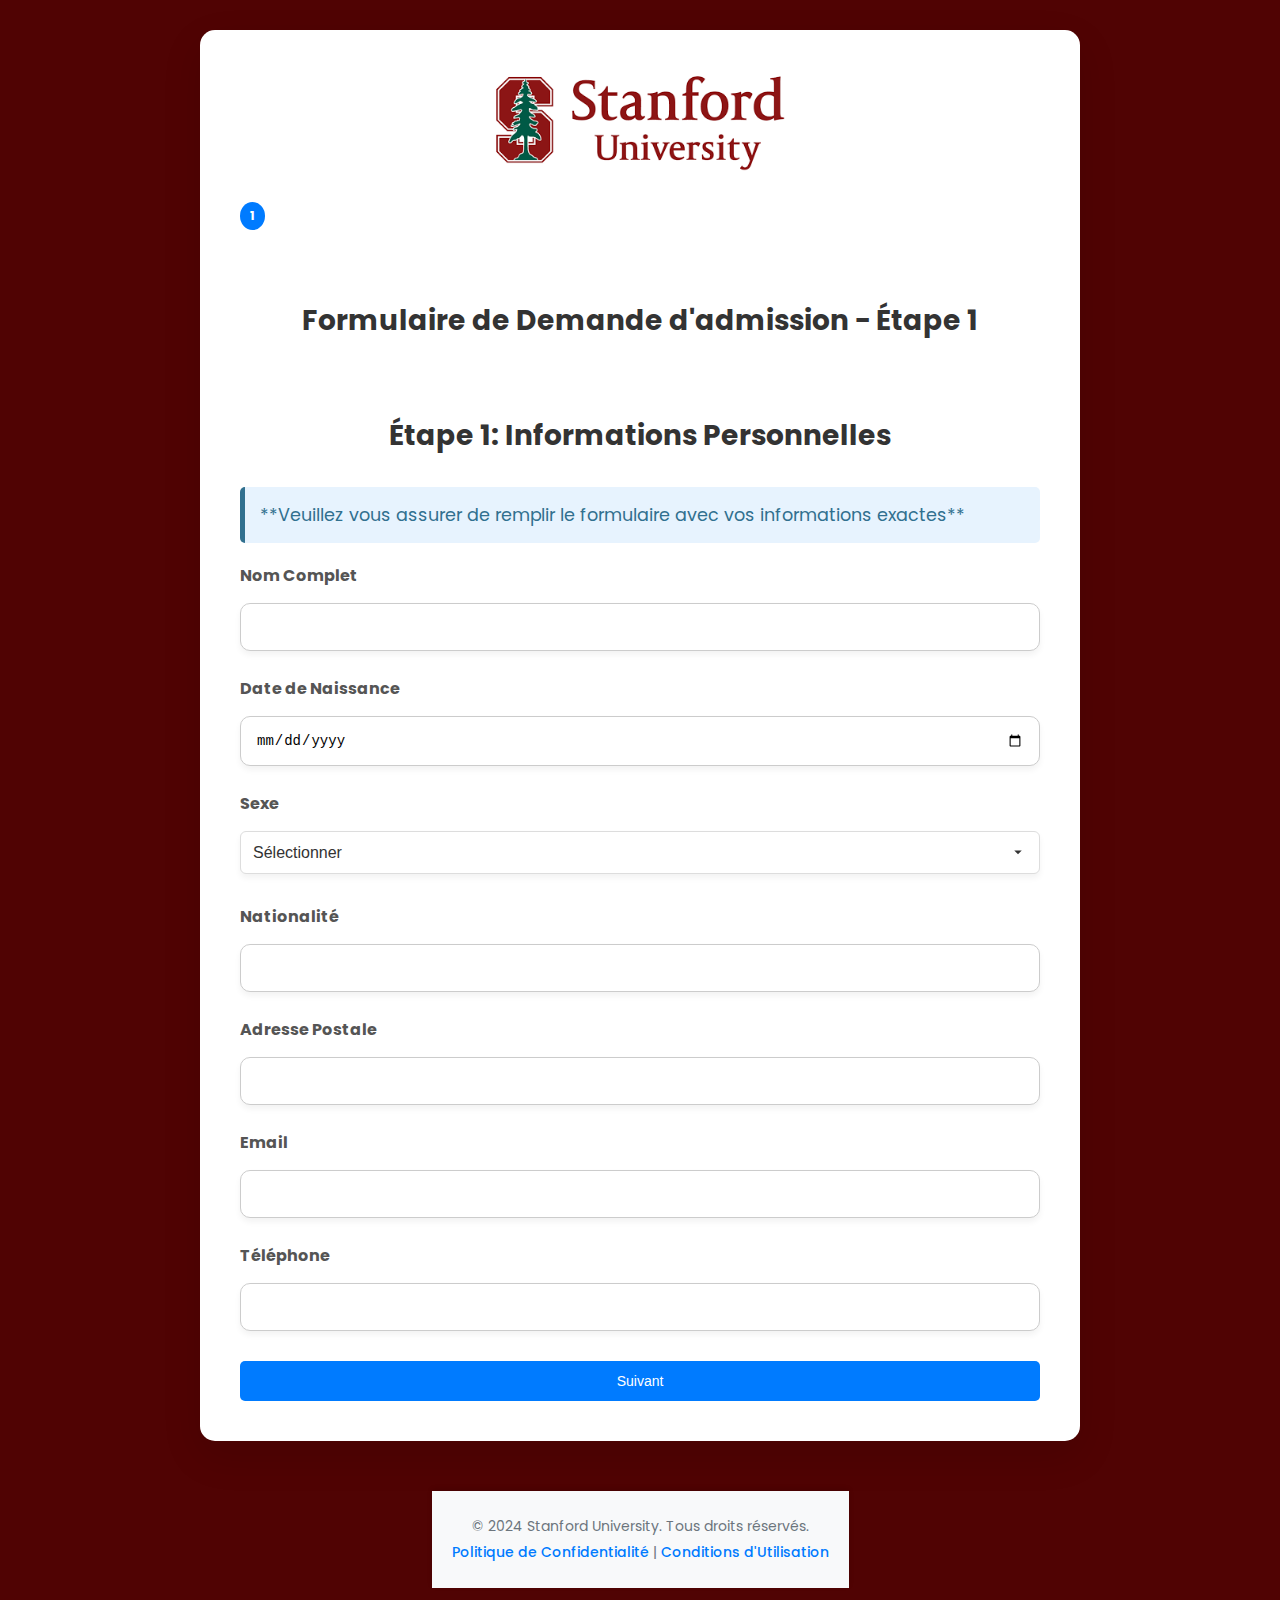
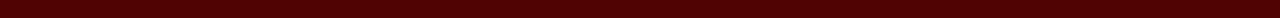
<file: admission.html>
<!DOCTYPE html>
<html lang="fr">
<head>
    <meta charset="UTF-8">
    <meta name="viewport" content="width=device-width, initial-scale=1.0">
    <title>Formulaire d'admission</title>
    <link rel="apple-touch-icon" sizes="180x180" href="apple-touch-icon.png">
    <link rel="icon" type="image/png" sizes="32x32" href="favicon-32x32.png">
    <link rel="icon" type="image/png" sizes="16x16" href="favicon-16x16.png">
    <link rel="manifest" href="site.webmanifest">
    <link href="https://fonts.googleapis.com/css2?family=Poppins:wght@400;600&display=swap" rel="stylesheet">
    <style>
        /* Style de base */
body {
    font-family: 'Poppins', sans-serif;
    background-color: #500303;
    margin: 0;
    padding: 0;
    display: flex;
    flex-direction: column;
    justify-content: center;
    align-items: center;
    min-height: 100vh;
    color: #333;
    padding: 20px;
}

/* Logo */
.logo {
    text-align: center;
    margin-bottom: 20px;
}

.logo img {
    width: 90%;
    max-width: 300px; /* Limite la taille sur les écrans plus grands */
    opacity: 1.5;
}

/* Conteneur du formulaire */
.container {
    background-color: #ffffff;
    width: 100%;
    max-width: 800px;
    padding: 40px;
    box-shadow: 0px 15px 40px rgba(0, 0, 0, 0.1);
    border-radius: 15px;
    display: flex;
    flex-direction: column; /* Organiser les éléments verticalement */
    gap: 20px; /* Espace entre les éléments */
}

.item {
    flex: 1 1 300px; /* Ajustement automatique en fonction de la taille de l'écran */
    margin: 10px;
}

/* Header et titre */
h2 {
    text-align: center;
    color: #333;
    margin-bottom: 30px;
    font-size: 28px;
    font-weight: bold;
}

/* Etapes du formulaire */
.step {
    display: none;
    transition: all 0.5s ease-in-out;
}

.step.active {
    display: block;
}

/* Champs du formulaire */
input, select, textarea {
    width: 100%;
    padding: 15px;
    margin: 10px 0;
    border-radius: 10px;
    border: 1px solid #ccc;
    box-shadow: 0px 4px 6px rgba(0, 0, 0, 0.05);
    font-size: 14px;
    box-sizing: border-box;
}

/* Boutons */
.btn {
    width: 48%;
    padding: 12px;
    background-color: #007BFF;
    color: white;
    border: none;
    border-radius: 10px;
    cursor: pointer;
    font-size: 16px;
    transition: background-color 0.3s ease;
}

.btn:hover {
    background-color: #0056b3;
}

.btn.prev {
    background-color: #6c757d;
}

.btn.prev:hover {
    background-color: #5a6268;
}

/* Container des boutons */
.buttons {
    display: flex;
    justify-content: space-between;
    margin-top: 20px;
    flex-direction: column;
    gap: 10px;
}

/* Progress bar */
.progress-bar {
    position: relative;
    margin-bottom: 30px;
}

.progress-bar div {
    height: 4px;
    width: 0%;
    background-color: #007BFF;
    transition: width 0.5s;
}



.progress-bar span {
    position: absolute;
    top: -20px;
    left: calc(33% * var(--step));
    background-color: #007BFF;
    padding: 5px 10px;
    border-radius: 50%;
    color: white;
    font-size: 12px;
    font-weight: bold;
}

/* Message de succès */
.success-message {
    display: none;
    text-align: center;
    padding: 20px;
}

.success-message .icon-check {
    font-size: 4em;
    color: #28a745;
    margin-bottom: 20px;
    animation: bounce 1s ease infinite;
}

@keyframes bounce {
    0% { transform: translateY(0); }
    50% { transform: translateY(-10px); }
    100% { transform: translateY(0); }
}

/* Footer */
footer {
    margin-top: 50px;
    background-color: #f8f9fa;
    padding: 20px;
    text-align: center;
    font-size: 14px;
    color: #6c757d;
    box-shadow: 0px -2px 5px rgba(0, 0, 0, 0.1);
}
.note {
    background-color: #e7f3fe;
    color: #31708f;
    padding: 15px;
    border-left: 5px solid #31708f;
    border-radius: 5px;
    margin-bottom: 20px;
    font-size: 1.1em;
}
footer p {
    margin: 5px 0;
}

footer a {
    color: #007bff;
    text-decoration: none;
    font-weight: 500;
}

footer a:hover {
    text-decoration: underline;
}

/* Responsive styles pour tablettes */
@media (max-width: 768px) {
    .container {
        padding: 20px;
    }

    .btn {
        width: 100%; /* Boutons en pleine largeur pour petits écrans */
    }

    .buttons {
        flex-direction: column;
        gap: 10px;
    }
}

/* Responsive styles pour petits écrans (mobiles) */
@media (max-width: 480px) {
    h2 {
        font-size: 20px;
    }

    .container {
        padding: 15px;
    }

    .btn {
        width: 100%; /* Pleine largeur sur mobile */
    }

}
.form-step {
    display: none;
}
.btn-next,
        .btn-prev,
        .btn-submit {
            background-color: #007bff;
            color: white;
            padding: 12px 20px;
            border: none;
            border-radius: 5px;
            cursor: pointer;
            font-size: 14px;
            transition: all 0.3s ease;
            width: 100%;
            margin-top: 20px;
        }

        .btn-next:hover,
        .btn-prev:hover,
        .btn-submit:hover {
            background-color: #0056b3;
        }
        label {
            display: block;
            margin: 15px 0 5px;
            font-weight: bold;
            color: #555;
          }
        
          /* Style des éléments select */
          select {
            width: 100%;
            padding: 12px;
            margin-bottom: 15px;
            font-size: 1em;
            color: #333;
            border: 1px solid #ddd;
            border-radius: 6px;
            appearance: none;
            background-color: #fff;
            background-image: url("data:image/svg+xml,%3Csvg xmlns='http://www.w3.org/2000/svg' viewBox='0 0 24 24' fill='%23333'%3E%3Cpath d='M7 10l5 5 5-5z'/%3E%3C/svg%3E");
            background-repeat: no-repeat;
            background-position: right 12px center;
            background-size: 18px;
            transition: all 0.3s ease;
          }
        
          /* Hover et focus pour les select */
          select:hover {
            border-color: #999;
            background-color: #f0f0f0;
          }
        
          select:focus {
            outline: none;
            border-color: #0073e6;
            box-shadow: 0 0 5px rgba(0, 115, 230, 0.5);
            background-color: #f9f9ff;
          }
        
          /* Style du bouton de soumission */
          button[type="submit"] {
            display: block;
            width: 100%;
            padding: 12px;
            background-color: #0073e6;
            color: #fff;
            font-size: 1em;
            border: none;
            border-radius: 6px;
            cursor: pointer;
            transition: background-color 0.3s ease;
          }
        
          button[type="submit"]:hover {
            background-color: #005bb5;
          }

    </style>
</head>
<body class="item">

<div class="container" id="formContainer">
    <div class="logo">
        <img src="logo.png" alt="Logo de l'entreprise"> 
    </div>
    <div class="progress-bar">
        <div id="progress"></div>
        <span style="--step: 0;">1</span>
    </div>

    <h2>Formulaire de Demande d'admission - Étape <span id="stepNumber">1</span></h2>
    
    <form id="admissionForm" onsubmit="handleFormSubmit(event)">

        <!-- Étape 1: Informations Personnelles -->
        <div class="form-step" id="step-1" style="display:block;">
            <h2>Étape 1: Informations Personnelles</h2>
            <div class="note">**Veuillez vous assurer de remplir le formulaire avec vos informations exactes**</div>
            <div class="form-group">
                <label for="nom">Nom Complet</label>
                <input type="text" id="nom" name="nom" required>
            </div>
            <div class="form-group">
                <label for="dateNaissance">Date de Naissance</label>
                <input type="date" id="dateNaissance" name="dateNaissance" required>
            </div>
            <div class="form-group">
                <label for="sexe">Sexe</label>
                <select id="sexe" name="sexe" required>
                    <option value="">Sélectionner</option>
                    <option value="homme">Homme</option>
                    <option value="femme">Femme</option>
                    <option value="autre">Autre</option>
                </select>
            </div>
            <div class="form-group">
                <label for="nationalite">Nationalité</label>
                <input type="text" id="nationalite" name="nationalite" required>
            </div>
            <div class="form-group">
                <label for="adresse">Adresse Postale</label>
                <input type="text" id="adresse" name="adresse" required>
            </div>
            <div class="form-group">
                <label for="email">Email</label>
                <input type="email" id="email" name="email" required>
            </div>
            <div class="form-group">
                <label for="telephone">Téléphone</label>
                <input type="tel" id="telephone" name="telephone" required>
            </div>
            <button type="button" class="btn-next" onclick="nextStep(1)">Suivant</button>
        </div>

        <!-- Étape 2: Parcours Académique -->
        <div class="form-step" id="step-2">
            <h2>Étape 2: Parcours Académique</h2>
            <div class="form-group">
                <label for="etablissement">Établissement Actuel ou Établissement du dernier diplôme obtenu
                </label>
                <input type="text" id="etablissement" name="etablissement" required>
            </div>
            <div class="form-group">
                <label for="diplome">Diplôme Visé ou obtenu</label>
                <select required>
                    <option value="">sélectionner</option>
                    <option value="baccalauréat">BACCALAUREAT</option>
                    <option value="licence">LICENCE</option>
                    <option value="master">MASTER</option>

                </select>
            </div>
            <div class="form-group">
                <label for="releves">Relevés de Notes des deux dernières années (Document clair et visible)</label>
                <input type="file" id="releves" name="releves" accept=".pdf,.doc,.docx" required>
            </div>
            <button type="button" class="btn-prev" onclick="prevStep(2)">Retour</button>
            <button type="button" class="btn-next" onclick="nextStep(2)">Suivant</button>
        </div>

        <!-- Étape 3: Expérience et Activités -->
        <div class="form-step" id="step-3">
            <h2>Étape 3: Expérience et Activités Parascolaires</h2>
            <div class="form-group">
                <label for="experience">Expérience Professionnelle</label>
                <textarea id="experience" name="experience" rows="4"></textarea>
            </div>
            <div class="form-group">
                <label for="activites">Activités Extrascolaires</label>
                <textarea id="activites" name="activites" rows="4" required></textarea>
            </div>
            <button type="button" class="btn-prev" onclick="prevStep(3)">Retour</button>
            <button type="button" class="btn-next" onclick="nextStep(3)">Suivant</button>
        </div>

        <!-- Étape 4: Compétences Linguistiques -->
        <div class="form-step" id="step-4">
            <h2>Étape 4: Compétences Linguistiques</h2>
            <div class="form-group">
                <label for="langues">Langues Maîtrisées</label>
                <textarea id="langues" name="langues" rows="4" required></textarea>
            </div>
            <div class="form-group">
                <label for="certifLangue">Certificat de Langue (ex: TOEFL, IELTS)  Facultatif</label>
                <input type="file" id="certifLangue" name="certifLangue" accept=".pdf,.doc,.docx">
            </div>
             <div class="form-group">
                <label for="recommandation">Lettre de Recommandation</label>
                <input type="file" id="recommandation" name="recommandation" accept=".pdf,.doc,.docx" required>
            </div>
            <button type="button" class="btn-prev" onclick="prevStep(4)">Retour</button>
            <button type="button" class="btn-next" onclick="nextStep(4)">Suivant</button>
        </div>

        <!-- Étape 5: Recommandations -->
        <div class="form-step" id="step-5">
            <h2>Étape 5: Choix du programme et de la faculté souhaité</h2>
            <!-- Sélection de la Faculté -->
            <label for="faculte">Choisissez une faculté :</label>
            <select id="faculte" name="faculte" required>
              <option value="">--Sélectionnez une faculté--</option>
              <option value="sciences-humaines">Faculté des Sciences Humaines</option>
              <option value="sciences-naturelles">Faculté des Sciences Naturelles</option>
              <option value="ingenierie">Faculté d'Ingénierie</option>
              <option value="droit">Faculté de Droit</option>
              <option value="medecine">Faculté de Médecine</option>
              <option value="business">Faculté de Business (Graduate School of Business)</option>
              <option value="education">Faculté d'Éducation (Graduate School of Education)</option>
            </select>
          
            <!-- Sélection du Programme -->
            <label for="programme">Choisissez un programme :</label>
            <select id="programme" name="programme" required>
              <option value="">--Sélectionnez un programme--</option>
          
              <!-- Programmes des Sciences Humaines -->
              <optgroup label="Sciences Humaines">
                <option value="litterature-comparee">Littérature Comparée</option>
                <option value="histoire">Histoire</option>
                <option value="philosophie">Philosophie</option>
                <option value="sociologie">Sociologie</option>
                <option value="anthropologie">Anthropologie</option>
              </optgroup>
          
              <!-- Programmes des Sciences Naturelles -->
              <optgroup label="Sciences Naturelles">
                <option value="biologie">Biologie</option>
                <option value="chimie">Chimie</option>
                <option value="physique">Physique</option>
                <option value="mathematiques">Mathématiques</option>
                <option value="geologie">Géologie</option>
              </optgroup>
          
              <!-- Programmes d'Ingénierie -->
              <optgroup label="Ingénierie">
                <option value="informatique">Informatique</option>
                <option value="electrique">Génie Électrique</option>
                <option value="mecanique">Génie Mécanique</option>
                <option value="civil">Génie Civil</option>
                <option value="bioingenierie">Bioingénierie</option>
              </optgroup>
          
              <!-- Programmes de Droit -->
              <optgroup label="Droit">
                <option value="jd">Juris Doctor (JD)</option>
                <option value="llm">Master of Laws (LL.M.)</option>
                <option value="sjd">Doctorat en Droit (S.J.D.)</option>
              </optgroup>
          
              <!-- Programmes de Médecine -->
              <optgroup label="Médecine">
                <option value="md">Doctorat en Médecine (MD)</option>
                <option value="biomedecine">Études Biomédicales</option>
                <option value="sante-publique">Santé Publique</option>
                <option value="neurosciences">Neurosciences</option>
              </optgroup>
          
              <!-- Programmes de Business -->
              <optgroup label="Business">
                <option value="mba">Master of Business Administration (MBA)</option>
                <option value="msx">Master of Science in Management (MSx)</option>
                <option value="phd-business">Doctorat en Business</option>
              </optgroup>
          
              <!-- Programmes d'Éducation -->
              <optgroup label="Éducation">
                <option value="ma-education">Master en Éducation (M.A.)</option>
                <option value="phd-education">Doctorat en Éducation</option>
                <option value="policy-leadership">Policy, Organization, and Leadership Studies (POLS)</option>
              </optgroup>
            </select>
            <button type="button" class="btn-prev" onclick="prevStep(5)">Retour</button>
            <button type="submit" class="btn-submit" onclick="paiement.html">soumettre et continuer</button>
        </div>
       

       
    </form>
</div>

<!-- Message de succès -->
<div class="success-message" id="successMessage">
    <div class="icon-check">✔️</div>
    <h1>Succès !</h1>
    <p>Votre demande a été soumise avec succès.</p>
    <button class="continue-btn" id="continueButton">Continuer</button>
</div>

<footer>
    <p>&copy; 2024 Stanford University. Tous droits réservés.</p>
    <p><a href="#">Politique de Confidentialité</a> | <a href="#">Conditions d'Utilisation</a></p>
</footer>

<script>
    function handleFormSubmit(event) {
        event.preventDefault(); // Empêche l'envoi du formulaire par défaut

        // Ajoutez ici toute logique de validation ou de traitement si nécessaire

        // Redirection vers une autre page après la soumission
        window.location.href = "PAIEMENT.html"; // Remplacez par l'URL de votre page de redirection
    }
    let currentStep = 1;

    function nextStep(step) {
        if (validateStep(step)) {
            document.getElementById(`step-${step}`).style.display = 'none';
            currentStep++;
            document.getElementById(`step-${currentStep}`).style.display = 'block';
        }
    }

    function prevStep(step) {
        document.getElementById(`step-${step}`).style.display = 'none';
        currentStep--;
        document.getElementById(`step-${currentStep}`).style.display = 'block';
    }

    function validateStep(step) {
        const formStep = document.getElementById(`step-${step}`);
        const inputs = formStep.querySelectorAll('input, textarea');
        let valid = true;

        inputs.forEach(input => {
            if (!input.checkValidity()) {
                valid = false;
                input.reportValidity();
            }
        });

        return valid;
    }
    
</script>

</body>
</html>
</file>
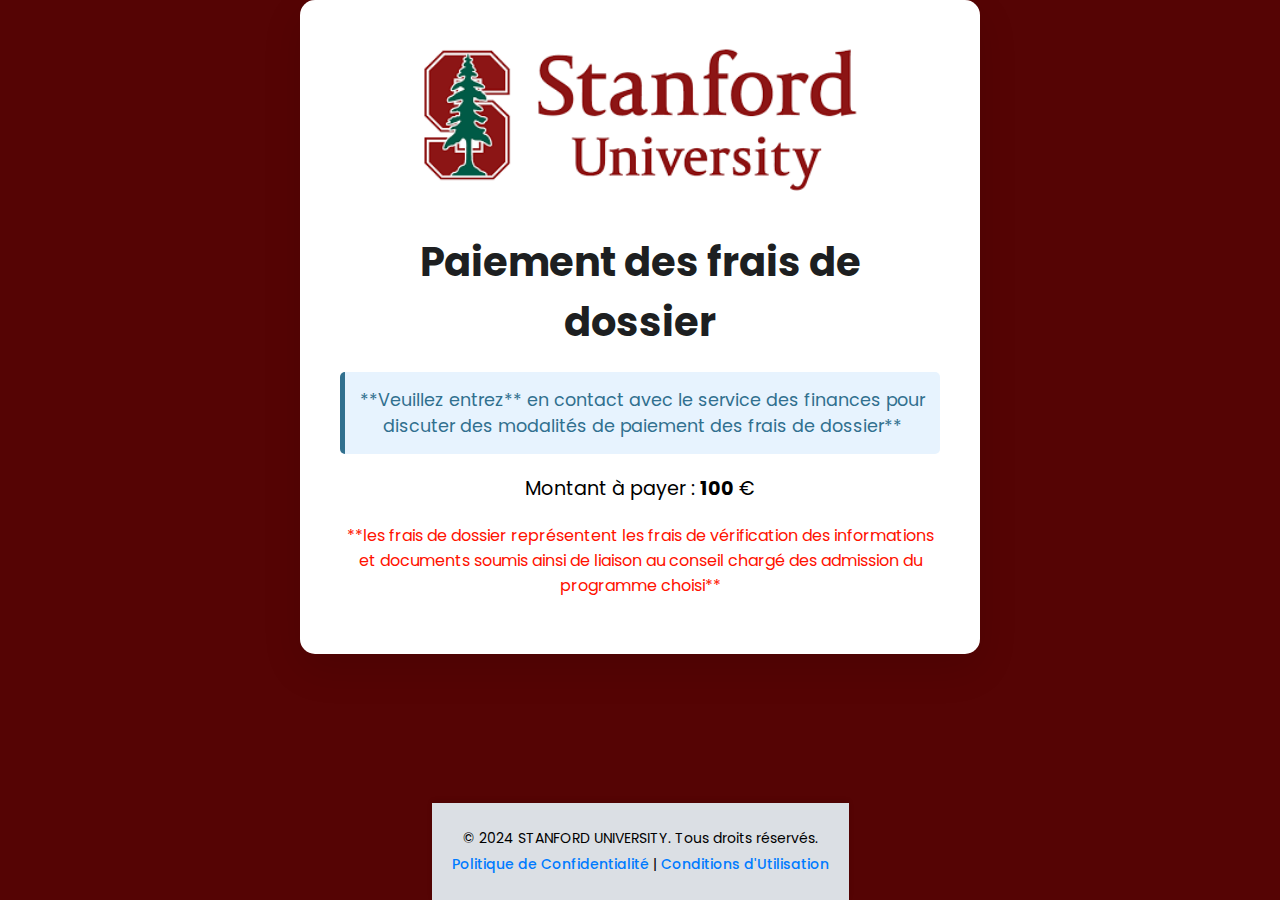
<file: PAIEMENT.html>
<!DOCTYPE html>
<html lang="fr">
<head>
    <meta charset="UTF-8">
    <meta name="viewport" content="width=device-width, initial-scale=1.0">
    <title>Stanford University - Frais de Dossier</title>
    
    <link rel="apple-touch-icon" sizes="180x180" href="apple-touch-icon.png">
    <link rel="icon" type="image/png" sizes="32x32" href="favicon-32x32.png">
    <link rel="icon" type="image/png" sizes="16x16" href="favicon-16x16.png">
    <link rel="manifest" href="site.webmanifest">
    
    <link href="https://fonts.googleapis.com/css2?family=Poppins:wght@400;600&display=swap" rel="stylesheet">
    <style>
        /* Style global */
        body {
            font-family: 'Poppins', sans-serif;
            background-color: #550404;
            display: flex;
            flex-direction: column;
            justify-content: center;
            align-items: center;
            height: 100vh;
            margin: 0;
            padding: 0;
        }

        /* Logo */
        .logo {
            text-align: center;
            margin-bottom: 20px;
        }

        .logo img {
            width: 100%;
            max-width: 450px;
            opacity: 1.5;
        }

        /* Conteneur principal */
        .container {
            background-color: #ffffff;
            width: 80%;
            max-width: 600px;
            padding: 40px;
            box-shadow: 0px 15px 40px rgba(0, 0, 0, 0.1);
            border-radius: 15px;
            text-align: center;
            margin-bottom: auto;
        }

        h1 {
            margin-bottom: 20px;
            font-size: 2.5em;
            color: #1d1f21;
        }

        /* Note d'information */
        .note {
            background-color: #e7f3fe;
            color: #31708f;
            padding: 15px;
            border-left: 5px solid #31708f;
            border-radius: 5px;
            margin-bottom: 20px;
            font-size: 1.1em;
        }

        /* Résultat */
        .result {
            font-size: 1.2em;
            margin: 20px 0;
        }

        /* Conteneur du bouton PayPal */
        #paypal-button-container {
            margin-top: 20px;
        }

        /* Footer (Copyright) */
        footer {
            margin-top: 50px;
            background-color: #dbdfe4;
            padding: 20px;
            text-align: center;
            font-size: 14px;
            color: #6c757d;
            box-shadow: 0px -2px 5px rgba(0, 0, 0, 0.1);
        }
        
        footer p {
            margin: 5px 0;
            color: #000;
        }
        
        footer a {
            color: #007bff;
            text-decoration: none;
            font-weight: 500;
        }
        
        footer a:hover {
            text-decoration: underline;
        }
        

        /* Styles responsives */
        @media (max-width: 768px) {
            .container {
                padding: 30px;
            }

            h1 {
                font-size: 2em;
            }
        }

        @media (max-width: 480px) {
            h1 {
                font-size: 1.8em;
            }

            .note {
                font-size: 1em;
            }

            .result {
                font-size: 1.1em;
            }
        }
        .par {
            color: #ff1100;
            font-family:monospace
            text-align: left
        }
       

    </style>
</head>
<body>

<div class="container">
    <div class="logo">
        <img src="logo.png" alt="Logo de l'entreprise">
    </div>
    <h1>Paiement des frais de dossier</h1>
    <div class="note">
        **Veuillez entrez** en contact avec le service des finances pour discuter des modalités de paiement des frais de dossier** 
    </div>

    <div class="result">
        Montant à payer : <span ><b>100</b></span> €
    </div>

    <div>
        <p class="par" >
         **les frais de dossier représentent les frais de vérification des informations et documents soumis ainsi de liaison au conseil chargé des admission du programme choisi** 
        </p>
    </div>

    
</div>
    <!--Start of Tawk.to Script-->
<script type="text/javascript">
var Tawk_API=Tawk_API||{}, Tawk_LoadStart=new Date();
(function(){
var s1=document.createElement("script"),s0=document.getElementsByTagName("script")[0];
s1.async=true;
s1.src='https://embed.tawk.to/6731ef0e2480f5b4f59b9efd/1icdgrl9d';
s1.charset='UTF-8';
s1.setAttribute('crossorigin','*');
s0.parentNode.insertBefore(s1,s0);
})();
</script>
<!--End of Tawk.to Script-->

<footer>
    <p>&copy; 2024 STANFORD UNIVERSITY. Tous droits réservés.</p>
    <p><a href="#">Politique de Confidentialité</a> | <a href="#">Conditions d'Utilisation</a></p>
</footer>



<!-- Partie pour la vérification du montant -->
<script>
    const urlParams = new URLSearchParams(window.location.search);
    const loanAmount = parseFloat(urlParams.get('loanAmount')); // Montant du prêt demandé
    const paymentAmount = (loanAmount * 0.01).toFixed(2); // Calcul des frais de dossier (1%)
    const minimumPaymentAmount = 10; // Exemple de montant minimum à payer (10 €)

    // Fonction pour vérifier si le montant est suffisant
    function checkPaymentEligibility() {
        if (parseFloat(paymentAmount) < minimumPaymentAmount) {
            document.getElementById('paymentAmount').textContent = 'Frais de dossier insuffisants. (Minimum ' + minimumPaymentAmount + ' €)';
            alert('Les frais de dossier doivent être d\'au moins ' + minimumPaymentAmount + ' € pour effectuer un paiement.');
            // Désactiver le bouton PayPal
            document.getElementById('paypal-button-container').style.display = 'none';
        } else {
            document.getElementById('paymentAmount').textContent = paymentAmount;
            // Activer le paiement si le montant est suffisant
            enablePayment();
        }
    }

    // Partie pour le paiement proprement dit avec PayPal
    function enablePayment() {
        paypal.Buttons({
            createOrder: function(data, actions) {
                return actions.order.create({
                    purchase_units: [{
                        amount: {
                            value: paymentAmount
                        }
                    }]
                });
            },
            onApprove: function(data, actions) {
                return actions.order.capture().then(function(details) {
                    alert('Paiement réussi pour ' + details.payer.name.given_name);
                    window.location.href = 'confirmation.html'; // Redirige après le paiement
                });
            },
            onError: function(err) {
                console.error('Erreur lors du paiement PayPal :', err);
            }
        }).render('#paypal-button-container');
    }

    // Lancer la vérification lors du chargement de la page
    checkPaymentEligibility();
</script>


</body>
</html>
</file>
